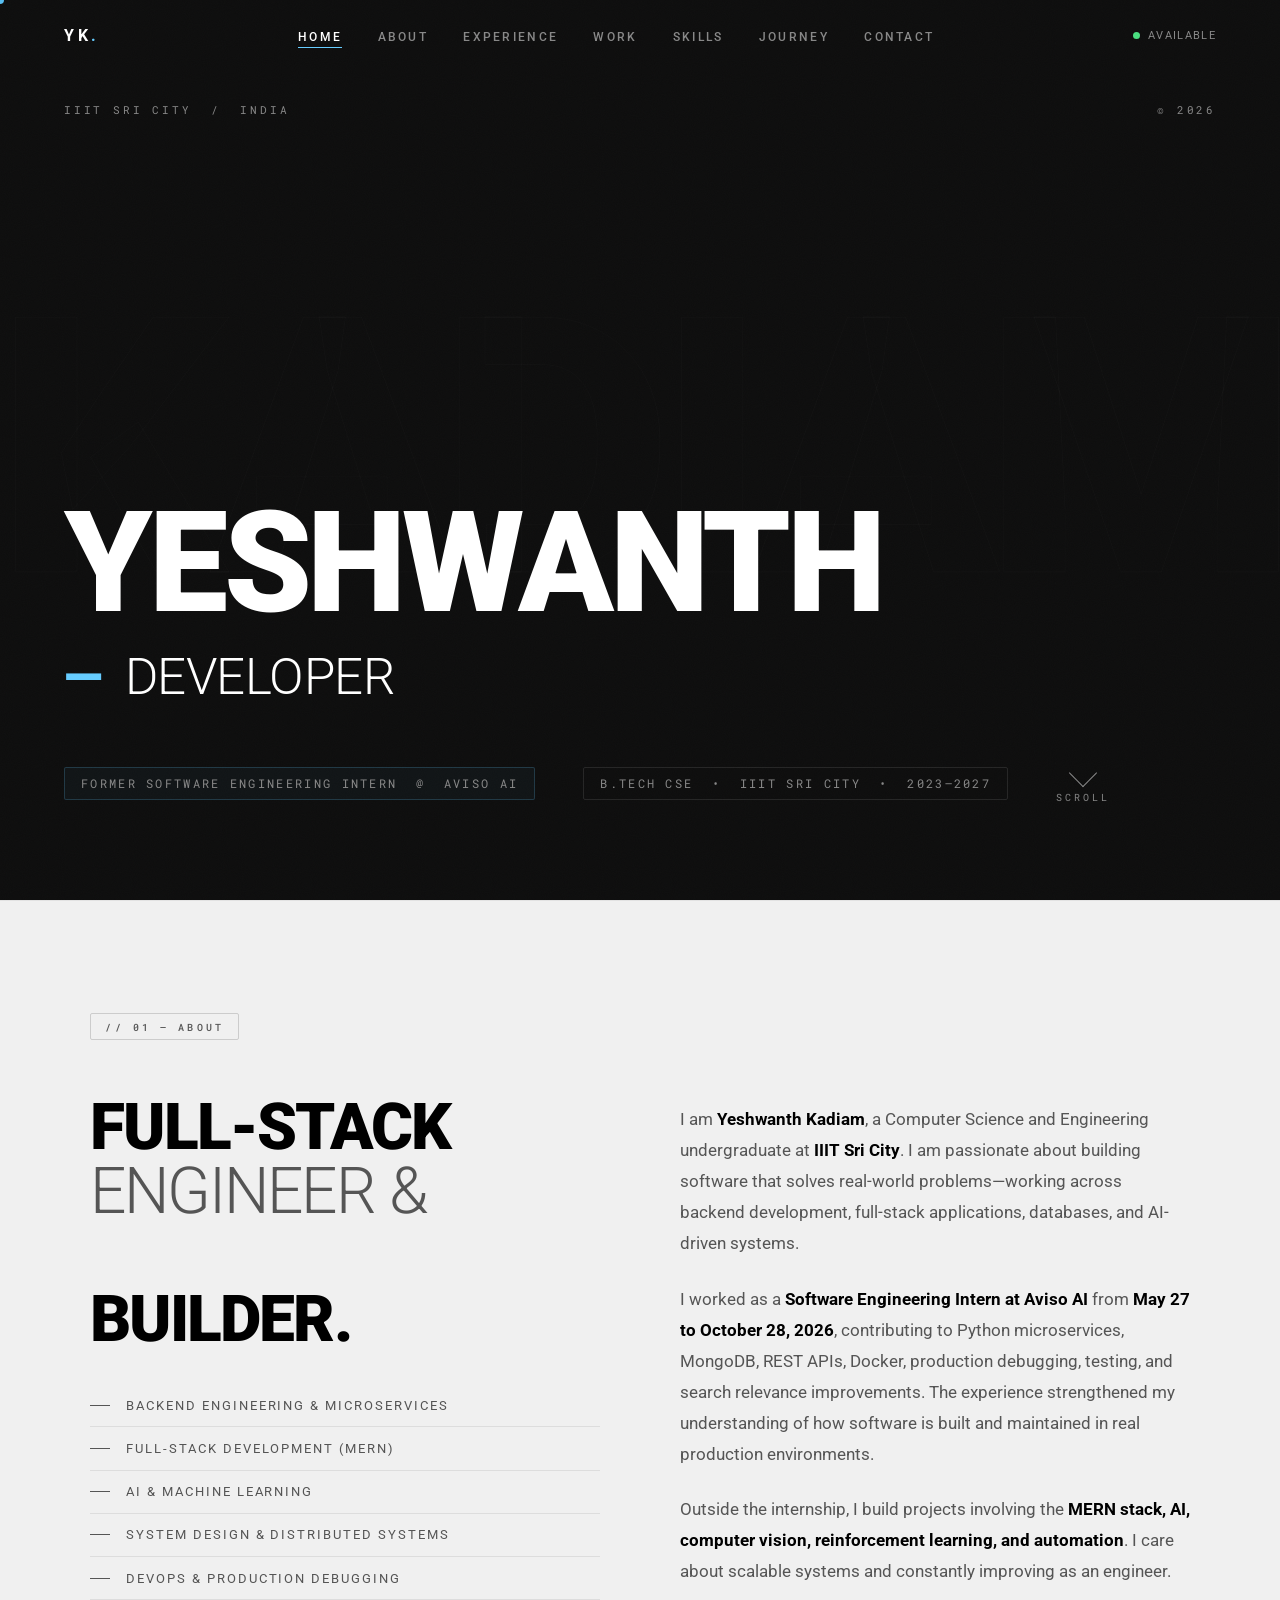
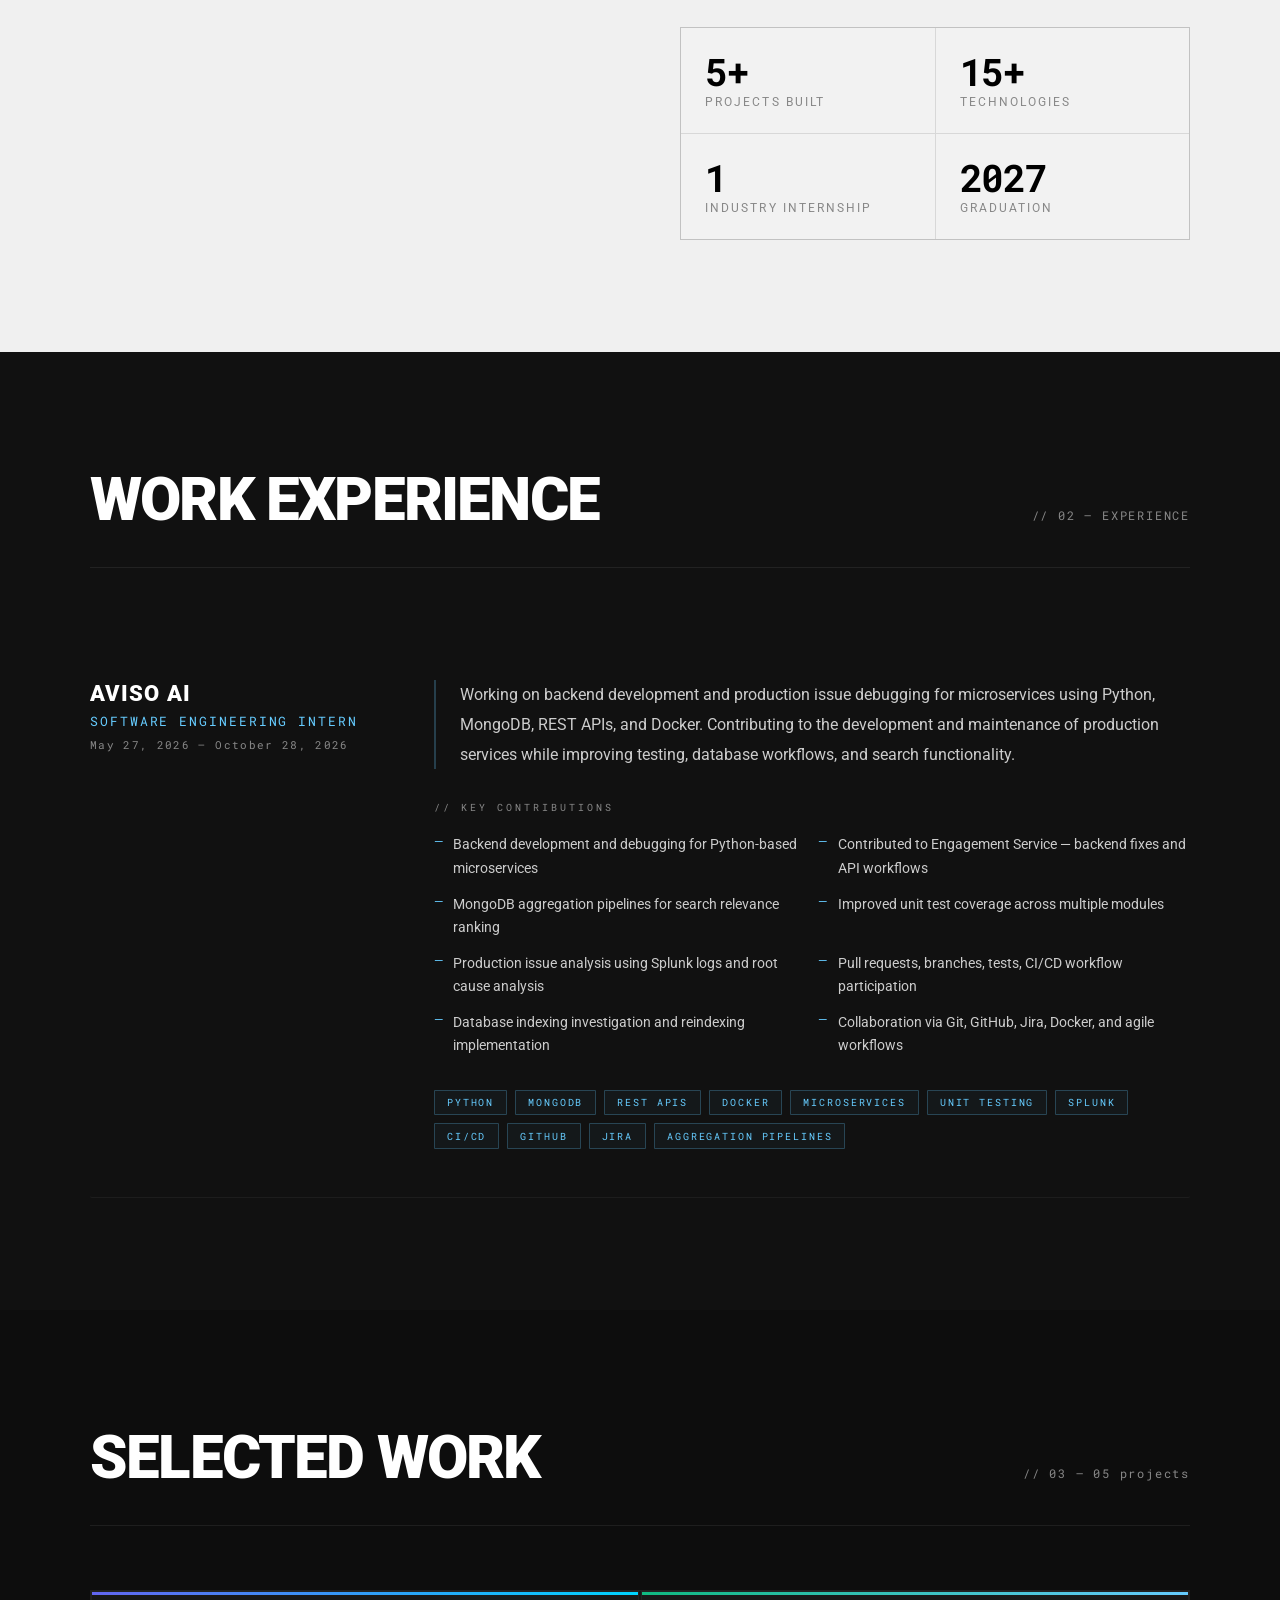
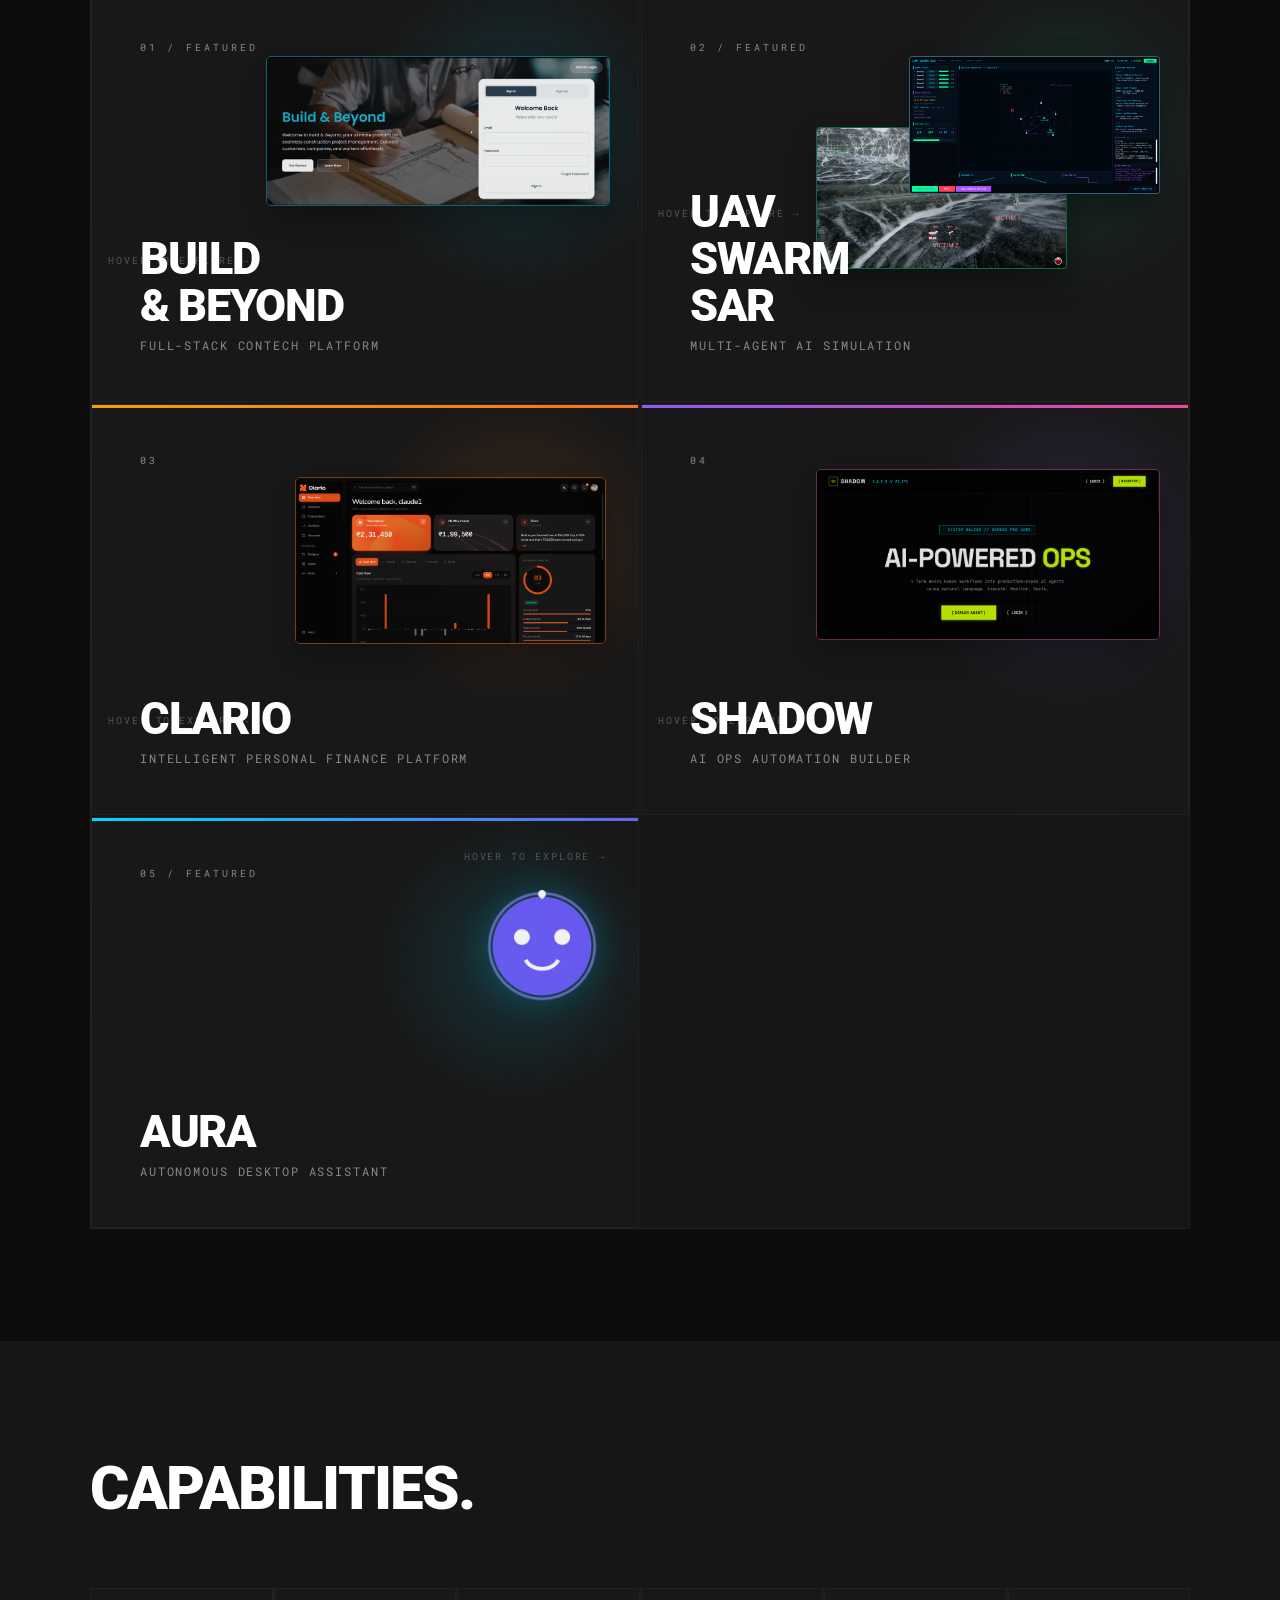
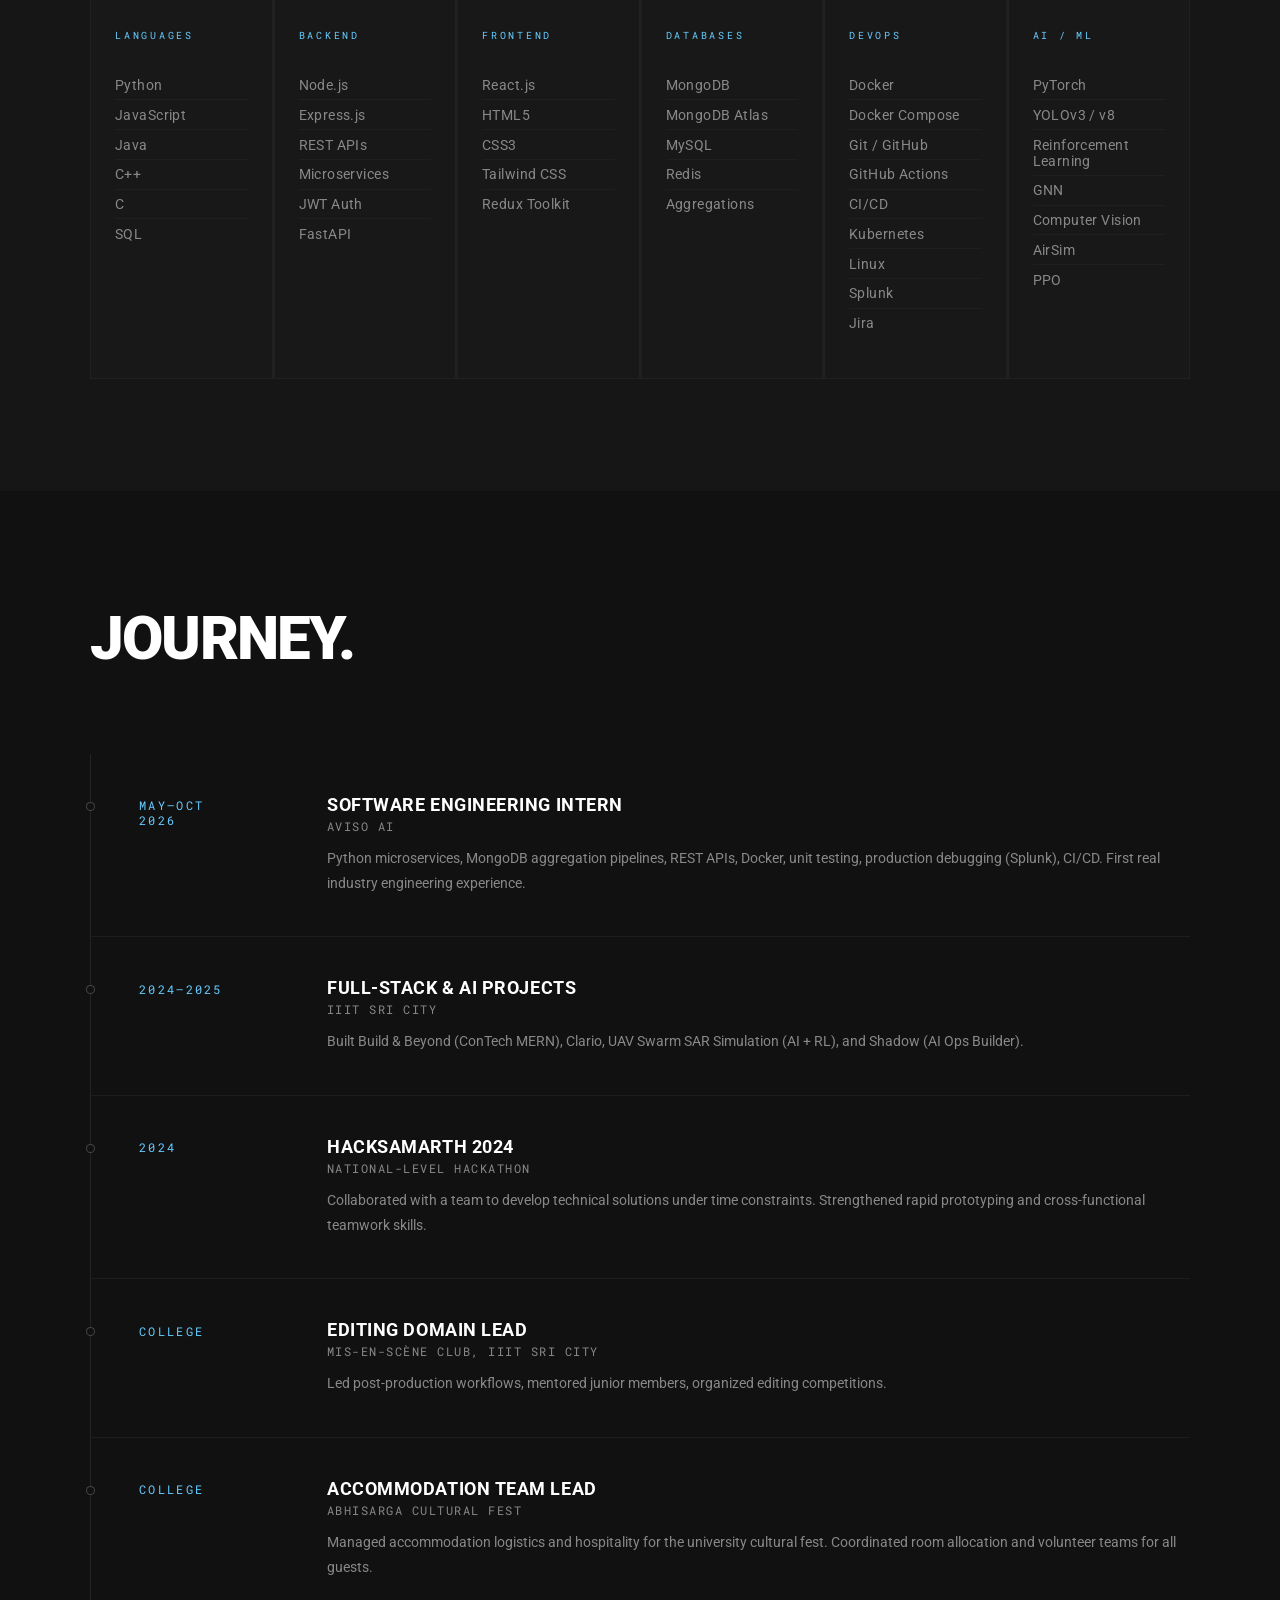
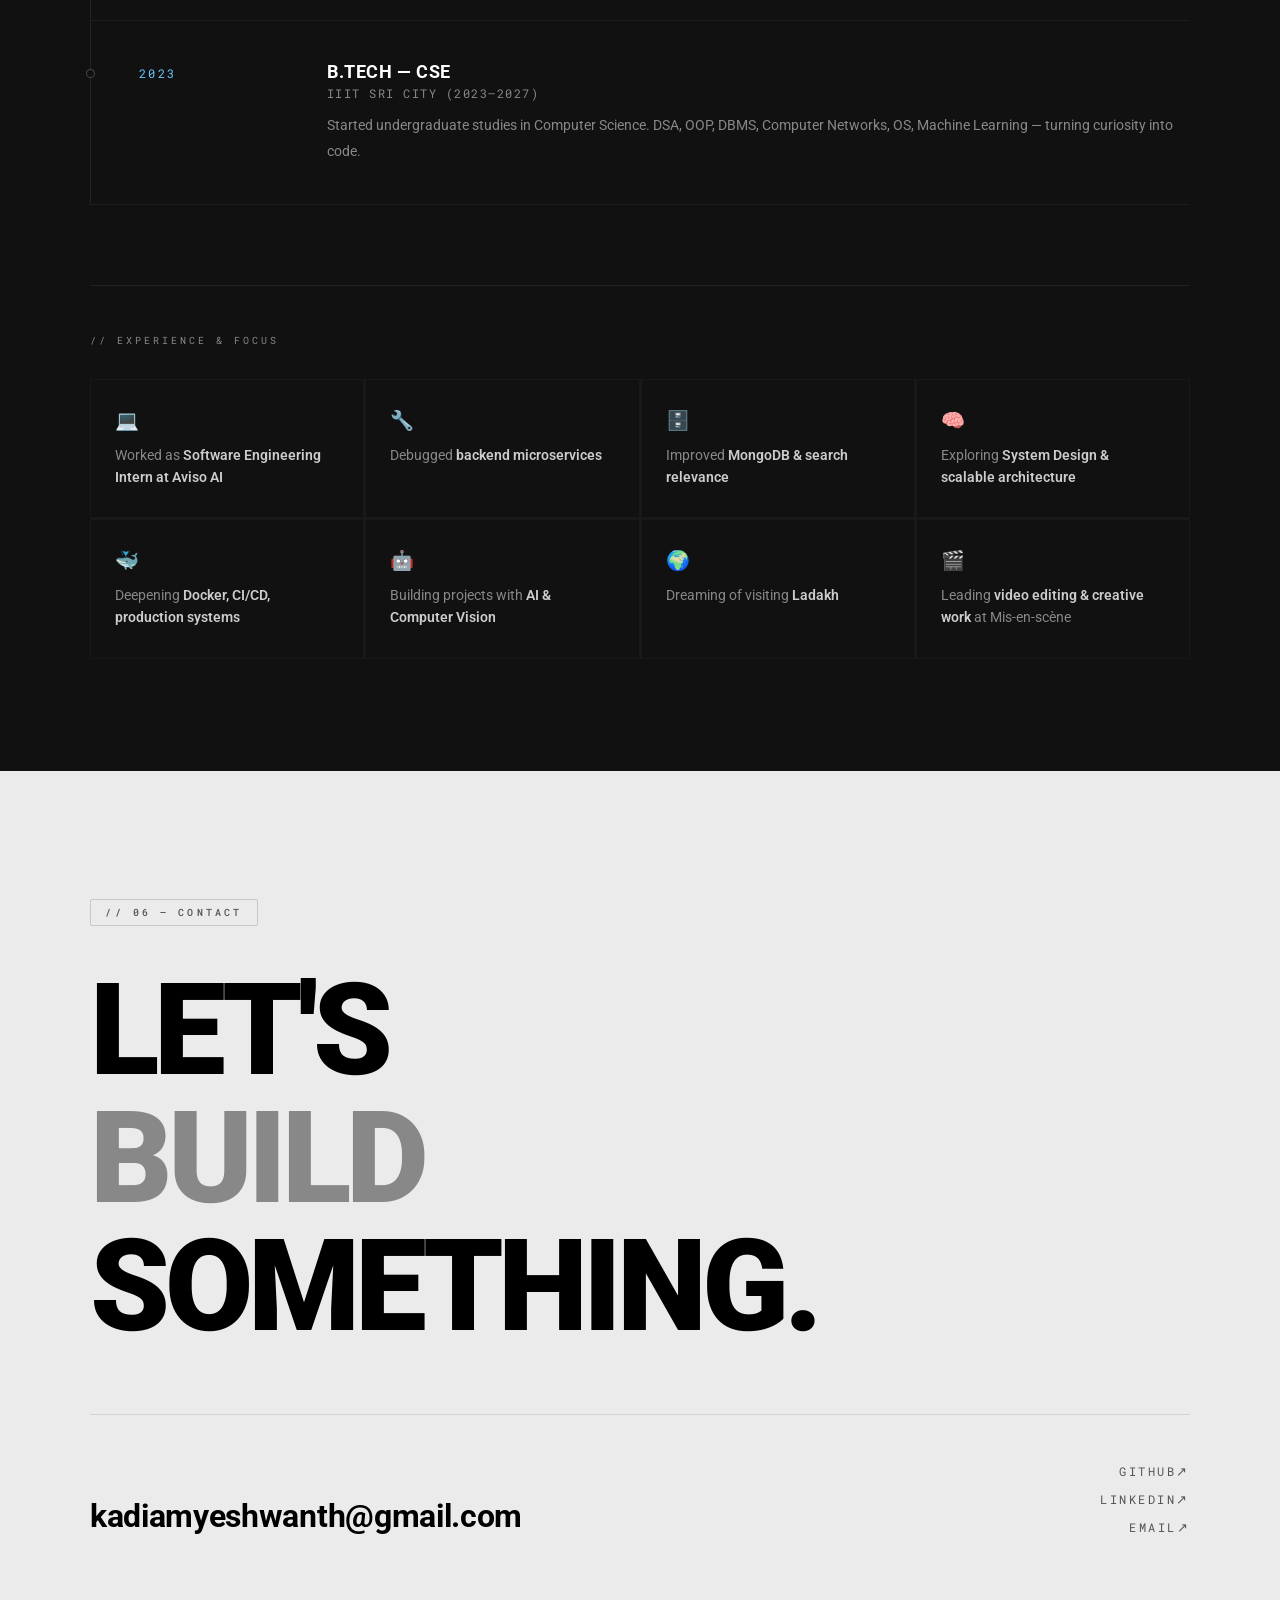
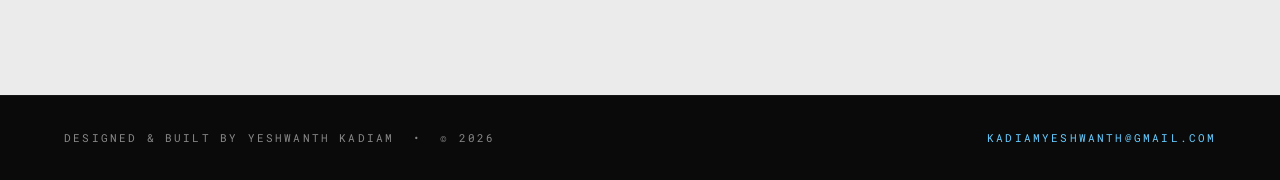
<file: index.html>
<!DOCTYPE html>
<html lang="en">
<head>
<meta charset="UTF-8">
<meta name="viewport" content="width=device-width, initial-scale=1.0">
<title>Yeshwanth Kadiam &mdash; Software Engineer</title>
<meta name="description" content="Yeshwanth Kadiam &mdash; Former Software Engineering Intern at Aviso AI. Full-Stack Developer, Backend Engineer, AI Enthusiast. IIIT Sri City.">

<link rel="preconnect" href="https://fonts.googleapis.com">
<link rel="preconnect" href="https://fonts.gstatic.com" crossorigin>
<link href="https://fonts.googleapis.com/css2?family=Roboto:ital,wght@0,100;0,300;0,400;0,500;0,700;0,900;1,300;1,400&family=Roboto+Mono:wght@400;500&display=swap" rel="stylesheet">

    <link rel="stylesheet" href="style.css">

</head>
<body>

<!-- Custom cursor -->
<div id="cursorDot"   aria-hidden="true"></div>
<div id="cursorRing" aria-hidden="true"></div>

<!-- Page transition overlay -->
<div class="page-overlay open" id="pageOverlay">
  <div class="overlay-panel"></div>
  <div class="overlay-panel"></div>
  <div class="overlay-panel"></div>
  <div class="overlay-panel"></div>
</div>

<!-- Scroll progress bar -->
<div class="scroll-bar" id="scrollBar"></div>

<!-- ===============================
     NAVBAR
=============================== -->
<nav class="navbar" id="navbar">
  <div class="nav-inner">
    <a href="#home" class="nav-logo">YK<span>.</span></a>
    <ul class="nav-links" id="navLinks">
      <li><a href="#home" id="nav-home">Home</a></li>
      <li><a href="#about" id="nav-about">About</a></li>
      <li><a href="#experience" id="nav-exp">Experience</a></li>
      <li><a href="#projects" id="nav-proj">Work</a></li>
      <li><a href="#skills" id="nav-skills">Skills</a></li>
      <li><a href="#journey" id="nav-journey">Journey</a></li>
      <li><a href="#contact" id="nav-contact">Contact</a></li>
    </ul>
    <div class="nav-status">
      <div class="status-dot"></div>
      Available
    </div>
    <button class="nav-toggle" id="navToggle" aria-label="Menu">
      <span></span><span></span><span></span>
    </button>
  </div>
</nav>

<!-- ===============================
     HERO
=============================== -->
<section id="home">
  <div class="hero-bg-word" id="heroBgWord">KADIAM</div>

  <div class="hero-top-bar">
    <span class="hero-location">IIIT Sri City &nbsp;/&nbsp; India</span>
    <span class="hero-year">&copy; 2026</span>
  </div>

  <div class="hero-name" id="heroName" data-value="YESHWANTH">YESHWANTH</div>

  <div class="hero-role-row">
    <span class="hero-role-static">—</span>
    <div class="hero-role-cycling" id="roleCycler" aria-live="polite">
      <span class="role-word active" id="rw0">ENGINEER</span>
      <span class="role-word" id="rw1">DEVELOPER</span>
      <span class="role-word" id="rw2">BUILDER</span>
      <span class="role-word" id="rw3">PROBLEM SOLVER</span>
    </div>
  </div>

  <div class="hero-meta">
    <div class="hero-intern-badge">
      Former Software Engineering Intern &nbsp;@&nbsp; Aviso AI
    </div>
    <div class="hero-intern-badge" style="border-color: rgba(255,255,255,0.1); background: transparent; color: var(--gray-mid);">
      B.Tech CSE &nbsp;&bull;&nbsp; IIIT Sri City &nbsp;&bull;&nbsp; 2023&ndash;2027
    </div>
    <div class="hero-scroll-hint">
      <div class="scroll-arrow"></div>
      <span>Scroll</span>
    </div>
  </div>
</section>

<!-- ===============================
     ABOUT
=============================== -->
<section id="about" class="light-section">
  <div class="about-inner">
    <span class="section-label reveal">// 01 &mdash; About</span>
    <div class="about-layout">
      <div class="reveal">
        <h2 class="about-heading">
          Full-Stack<br>
          <em>Engineer &amp;</em><br>
          Builder.
        </h2>
        <ul class="interest-list reveal reveal-delay-1">
          <li>Backend Engineering &amp; Microservices</li>
          <li>Full-Stack Development (MERN)</li>
          <li>AI &amp; Machine Learning</li>
          <li>System Design &amp; Distributed Systems</li>
          <li>DevOps &amp; Production Debugging</li>
        </ul>
      </div>
      <div class="about-body">
        <p class="reveal">
          I am <strong>Yeshwanth Kadiam</strong>, a Computer Science and Engineering undergraduate at
          <strong>IIIT Sri City</strong>. I am passionate about building software that solves
          real-world problems&mdash;working across backend development, full-stack applications,
          databases, and AI-driven systems.
        </p>
        <p class="reveal reveal-delay-1">
          I worked as a <strong>Software Engineering Intern at Aviso AI</strong> from <strong>May 27 to October 28, 2026</strong>,
          contributing to Python microservices, MongoDB, REST APIs, Docker, production debugging,
          testing, and search relevance improvements. The experience strengthened my understanding of how software is built and maintained
          in real production environments.
        </p>
        <p class="reveal reveal-delay-2">
          Outside the internship, I build projects involving the <strong>MERN stack, AI, computer vision,
          reinforcement learning, and automation</strong>. I care about scalable systems and constantly
          improving as an engineer.
        </p>
        <div class="about-facts reveal reveal-delay-3">
          <div class="fact-item">
            <div class="fact-num">5+</div>
            <div class="fact-label">Projects Built</div>
          </div>
          <div class="fact-item">
            <div class="fact-num">15+</div>
            <div class="fact-label">Technologies</div>
          </div>
          <div class="fact-item">
            <div class="fact-num">01</div>
            <div class="fact-label">Industry Internship</div>
          </div>
          <div class="fact-item">
            <div class="fact-num">2027</div>
            <div class="fact-label">Graduation</div>
          </div>
        </div>
      </div>
    </div>
  </div>
</section>

<!-- ===============================
     EXPERIENCE
=============================== -->
<section id="experience" class="dark-section">
  <div class="exp-inner">
    <div class="exp-header-row reveal">
      <h2 class="exp-big-heading">Work Experience</h2>
      <span class="exp-period">// 02 &mdash; Experience</span>
    </div>

    <div class="exp-block reveal">
      <div class="exp-left">
        <div class="exp-company-name">Aviso AI</div>
        <div class="exp-role-title">Software Engineering Intern</div>
        <div class="exp-dates-tag">May 27, 2026 &ndash; October 28, 2026</div>
      </div>
      <div class="exp-right">
        <p class="exp-description">
          Working on backend development and production issue debugging for microservices
          using Python, MongoDB, REST APIs, and Docker. Contributing to the development
          and maintenance of production services while improving testing, database workflows,
          and search functionality.
        </p>
        <div class="exp-contrib-title">// Key Contributions</div>
        <ul class="contrib-list">
          <li>Backend development and debugging for Python-based microservices</li>
          <li>Contributed to Engagement Service &mdash; backend fixes and API workflows</li>
          <li>MongoDB aggregation pipelines for search relevance ranking</li>
          <li>Improved unit test coverage across multiple modules</li>
          <li>Production issue analysis using Splunk logs and root cause analysis</li>
          <li>Pull requests, branches, tests, CI/CD workflow participation</li>
          <li>Database indexing investigation and reindexing implementation</li>
          <li>Collaboration via Git, GitHub, Jira, Docker, and agile workflows</li>
        </ul>
        <div class="exp-tags-row">
          <span class="exp-tag">Python</span>
          <span class="exp-tag">MongoDB</span>
          <span class="exp-tag">REST APIs</span>
          <span class="exp-tag">Docker</span>
          <span class="exp-tag">Microservices</span>
          <span class="exp-tag">Unit Testing</span>
          <span class="exp-tag">Splunk</span>
          <span class="exp-tag">CI/CD</span>
          <span class="exp-tag">GitHub</span>
          <span class="exp-tag">Jira</span>
          <span class="exp-tag">Aggregation Pipelines</span>
        </div>
      </div>
    </div>
  </div>
</section>

<!-- ===============================
     PROJECTS
=============================== -->
<section id="projects" class="dark-section">
  <div class="projects-inner">
    <div class="projects-header reveal">
      <h2 class="projects-heading">Selected Work</h2>
      <span class="projects-count">// 03 &mdash; 05 projects</span>
    </div>

    <div class="projects-grid">

      <!-- Card 1: Build and Beyond -->
      <div class="flip-card reveal">
        <div class="flip-card-inner">
          <div class="flip-front build-project-front">
            <div class="flip-front-accent-bar" style="background: linear-gradient(90deg,#6366f1,#00d4ff);"></div>
            <div class="flip-front-num">01 / Featured</div>
            <img class="project-preview project-preview--build" src="pic1.png" alt="Build and Beyond construction platform sign-in screen">
            <span class="flip-front-hover-hint">Hover to explore &rarr;</span>
            <div>
              <div class="flip-front-title">Build<br>&amp; Beyond</div>
              <div class="flip-front-tagline">Full-Stack ConTech Platform</div>
            </div>
          </div>
          <div class="flip-back">
            <div class="flip-back-header">
              <div class="flip-back-num">01 / Featured</div>
              <div class="flip-back-title">Build &amp; Beyond</div>
            </div>
            <p class="flip-back-desc">A full-stack construction marketplace connecting customers, companies, and workers through role-based dashboards, bidding systems, and milestone tracking.</p>
            <ul class="flip-back-features">
              <li>Four role-based dashboards (Customer, Company, Worker, Admin)</li>
              <li>Bidding &mdash; submission, approvals, revisions, milestones</li>
              <li>JWT auth, Cloudinary uploads, Docker &amp; CI/CD</li>
            </ul>
            <div class="flip-back-footer">
              <div class="flip-back-tags">
                <span class="flip-back-tag">React</span>
                <span class="flip-back-tag">Node.js</span>
                <span class="flip-back-tag">MongoDB</span>
                <span class="flip-back-tag">Docker</span>
                <span class="flip-back-tag">CI/CD</span>
              </div>
              <a href="https://github.com/kadiamyeshwanth" target="_blank" rel="noopener noreferrer" class="flip-back-link" id="proj-link-build">GitHub &rarr;</a>
            </div>
          </div>
        </div>
      </div>

      <!-- Card 2: UAV Swarm -->
      <div class="flip-card reveal reveal-delay-1">
        <div class="flip-card-inner">
          <div class="flip-front uav-project-front">
            <div class="flip-front-accent-bar" style="background: linear-gradient(90deg,#10b981,#66ccff);"></div>
            <div class="flip-front-num">02 / Featured</div>
            <div class="project-screens project-screens--uav" aria-label="UAV Swarm SAR simulation interfaces">
              <img class="project-screen project-screen--map" src="pic3.png" alt="UAV Swarm SAR tactical mission dashboard">
              <img class="project-screen project-screen--flight" src="pic2.png" alt="UAV Swarm SAR drone simulation in a mountain rescue environment">
            </div>
            <span class="flip-front-hover-hint">Hover to explore &rarr;</span>
            <div>
              <div class="flip-front-title">UAV<br>Swarm<br>SAR</div>
              <div class="flip-front-tagline">Multi-Agent AI Simulation</div>
            </div>
          </div>
          <div class="flip-back">
            <div class="flip-back-header">
              <div class="flip-back-num">02 / Featured</div>
              <div class="flip-back-title">UAV Swarm SAR</div>
            </div>
            <p class="flip-back-desc">AI-driven multi-agent UAV swarm simulation for Search and Rescue using computer vision, autonomous navigation, and cooperative decision-making.</p>
            <ul class="flip-back-features">
              <li>YOLOv3 &amp; YOLOv8 for human detection</li>
              <li>GNN-PPO cooperative navigation &amp; path optimization</li>
              <li>Audio-visual processing for detection improvement</li>
            </ul>
            <div class="flip-back-footer">
              <div class="flip-back-tags">
                <span class="flip-back-tag">Python</span>
                <span class="flip-back-tag">PyTorch</span>
                <span class="flip-back-tag">YOLOv8</span>
                <span class="flip-back-tag">AirSim</span>
                <span class="flip-back-tag">RL</span>
              </div>
              <a href="https://github.com/kadiamyeshwanth" target="_blank" rel="noopener noreferrer" class="flip-back-link" id="proj-link-uav">GitHub &rarr;</a>
            </div>
          </div>
        </div>
      </div>

      <!-- Card 3: Finance Tracker -->
      <div class="flip-card reveal reveal-delay-2">
        <div class="flip-card-inner">
          <div class="flip-front finance-project-front">
            <div class="flip-front-accent-bar" style="background: linear-gradient(90deg,#f59e0b,#f97316);"></div>
            <div class="flip-front-num">03</div>
            <img class="project-preview" src="uploads/finance-tracker-dashboard.png" alt="Clario personal finance dashboard">
            <span class="flip-front-hover-hint">Hover to explore &rarr;</span>
            <div>
              <div class="flip-front-title">Clario</div>
              <div class="flip-front-tagline">Intelligent Personal Finance Platform</div>
            </div>
          </div>
          <div class="flip-back">
            <div class="flip-back-header">
              <div class="flip-back-num">03</div>
              <div class="flip-back-title">Clario</div>
            </div>
            <p class="flip-back-desc">An India-focused full-stack finance platform that turns bank SMS, CSV statements, receipts, and manual entries into a clear financial picture.</p>
            <ul class="flip-back-features">
              <li>Android SMS companion, CSV import, receipt capture, and auto-categorisation</li>
              <li>Budgets, goals, subscriptions, investments, family finance, and Finance Wrapped</li>
              <li>Rule-based financial assistant, insights, alerts, recurring jobs, and secure auth</li>
            </ul>
            <div class="flip-back-footer">
              <div class="flip-back-tags">
                <span class="flip-back-tag">React</span>
                <span class="flip-back-tag">Express</span>
                <span class="flip-back-tag">MongoDB</span>
                <span class="flip-back-tag">Kotlin</span>
                <span class="flip-back-tag">Vite</span>
              </div>
              <div class="flip-back-links">
                <a href="https://personal-finance-tracker-jet-delta.vercel.app" target="_blank" rel="noopener noreferrer" class="flip-back-link" id="proj-link-finance-demo">Live demo &rarr;</a>
                <a href="https://github.com/kadiamyeshwanth/Clario" target="_blank" rel="noopener noreferrer" class="flip-back-link" id="proj-link-finance">GitHub &rarr;</a>
              </div>
            </div>
          </div>
        </div>
      </div>

      <!-- Card 4: Shadow -->
      <div class="flip-card reveal reveal-delay-3">
        <div class="flip-card-inner">
          <div class="flip-front shadow-project-front">
            <div class="flip-front-accent-bar" style="background: linear-gradient(90deg,#8b5cf6,#ec4899);"></div>
            <div class="flip-front-num">04</div>
            <img class="project-preview project-preview--shadow" src="pic4.png" alt="Shadow AI-powered operations automation builder">
            <span class="flip-front-hover-hint">Hover to explore &rarr;</span>
            <div>
              <div class="flip-front-title">Shadow</div>
              <div class="flip-front-tagline">AI Ops Automation Builder</div>
            </div>
          </div>
          <div class="flip-back">
            <div class="flip-back-header">
              <div class="flip-back-num">04</div>
              <div class="flip-back-title">Shadow</div>
            </div>
            <p class="flip-back-desc">A full-stack automation builder enabling users to visually design, test, and save autonomous agent workflows with real-time ROI metrics.</p>
            <ul class="flip-back-features">
              <li>Interactive node-based visual workflow canvas</li>
              <li>Backend AI parser for operational inputs</li>
              <li>Real-time ROI metrics &amp; efficiency evaluation</li>
            </ul>
            <div class="flip-back-footer">
              <div class="flip-back-tags">
                <span class="flip-back-tag">React</span>
                <span class="flip-back-tag">Node.js</span>
                <span class="flip-back-tag">AI</span>
                <span class="flip-back-tag">State Mgmt</span>
              </div>
              <a href="https://github.com/kadiamyeshwanth" target="_blank" rel="noopener noreferrer" class="flip-back-link" id="proj-link-shadow">GitHub &rarr;</a>
            </div>
          </div>
        </div>
      </div>

      <!-- Card 5: AURA -->
      <div class="flip-card reveal">
        <div class="flip-card-inner">
          <div class="flip-front aura-project-front">
            <div class="flip-front-accent-bar" style="background: linear-gradient(90deg,#00d4ff,#6366f1);"></div>
            <div class="flip-front-num">05 / Featured</div>
            <img class="project-mark" src="uploads/aura.png" alt="AURA assistant icon">
            <span class="flip-front-hover-hint">Hover to explore &rarr;</span>
            <div>
              <div class="flip-front-title">AURA</div>
              <div class="flip-front-tagline">Autonomous Desktop Assistant</div>
            </div>
          </div>
          <div class="flip-back">
            <div class="flip-back-header">
              <div class="flip-back-num">05 / Featured</div>
              <div class="flip-back-title">AURA</div>
            </div>
            <p class="flip-back-desc">A local-first Windows desktop assistant that turns voice or text into safe, privacy-conscious automation through an animated interface.</p>
            <ul class="flip-back-features">
              <li>Wake word, speech recognition, spoken replies, and animated avatar</li>
              <li>Guarded Windows, file, browser, productivity, and Git actions</li>
              <li>Local Ollama planning, note search, workflows, plugins, and HTTP API</li>
            </ul>
            <div class="flip-back-footer">
              <div class="flip-back-tags">
                <span class="flip-back-tag">Python</span>
                <span class="flip-back-tag">PySide6</span>
                <span class="flip-back-tag">Ollama</span>
                <span class="flip-back-tag">Whisper</span>
                <span class="flip-back-tag">Vosk</span>
              </div>
              <a href="https://github.com/kadiamyeshwanth/AURA-Autonomous-User-Response-Assistant-" target="_blank" rel="noopener noreferrer" class="flip-back-link" id="proj-link-aura">GitHub &rarr;</a>
            </div>
          </div>
        </div>
      </div>

    </div>
  </div>
</section>

<!-- ===============================
     SKILLS
=============================== -->
<section id="skills">
  <div class="skills-inner">
    <h2 class="skills-heading reveal">Capabilities.</h2>
    <div class="skills-columns reveal reveal-delay-1">
      <div class="skill-col">
        <span class="skill-col-label">Languages</span>
        <ul class="skill-items">
          <li>Python</li>
          <li>JavaScript</li>
          <li>Java</li>
          <li>C++</li>
          <li>C</li>
          <li>SQL</li>
        </ul>
      </div>
      <div class="skill-col">
        <span class="skill-col-label">Backend</span>
        <ul class="skill-items">
          <li>Node.js</li>
          <li>Express.js</li>
          <li>REST APIs</li>
          <li>Microservices</li>
          <li>JWT Auth</li>
          <li>FastAPI</li>
        </ul>
      </div>
      <div class="skill-col">
        <span class="skill-col-label">Frontend</span>
        <ul class="skill-items">
          <li>React.js</li>
          <li>HTML5</li>
          <li>CSS3</li>
          <li>Tailwind CSS</li>
          <li>Redux Toolkit</li>
        </ul>
      </div>
      <div class="skill-col">
        <span class="skill-col-label">Databases</span>
        <ul class="skill-items">
          <li>MongoDB</li>
          <li>MongoDB Atlas</li>
          <li>MySQL</li>
          <li>Redis</li>
          <li>Aggregations</li>
        </ul>
      </div>
      <div class="skill-col">
        <span class="skill-col-label">DevOps</span>
        <ul class="skill-items">
          <li>Docker</li>
          <li>Docker Compose</li>
          <li>Git / GitHub</li>
          <li>GitHub Actions</li>
          <li>CI/CD</li>
          <li>Kubernetes</li>
          <li>Linux</li>
          <li>Splunk</li>
          <li>Jira</li>
        </ul>
      </div>
      <div class="skill-col">
        <span class="skill-col-label">AI / ML</span>
        <ul class="skill-items">
          <li>PyTorch</li>
          <li>YOLOv3 / v8</li>
          <li>Reinforcement Learning</li>
          <li>GNN</li>
          <li>Computer Vision</li>
          <li>AirSim</li>
          <li>PPO</li>
        </ul>
      </div>
    </div>
  </div>
</section>

<!-- ===============================
     JOURNEY
=============================== -->
<section id="journey" class="dark-section">
  <div class="journey-inner">
    <h2 class="journey-heading reveal">Journey.</h2>

    <ul class="timeline-list">

      <li class="tl-item reveal">
        <div class="tl-year">May&ndash;Oct<br>2026</div>
        <div class="tl-content">
          <div class="tl-title">Software Engineering Intern</div>
          <div class="tl-org">Aviso AI</div>
          <p class="tl-desc">Python microservices, MongoDB aggregation pipelines, REST APIs, Docker, unit testing, production debugging (Splunk), CI/CD. First real industry engineering experience.</p>
        </div>
      </li>

      <li class="tl-item reveal reveal-delay-1">
        <div class="tl-year">2024&ndash;2025</div>
        <div class="tl-content">
          <div class="tl-title">Full-Stack &amp; AI Projects</div>
          <div class="tl-org">IIIT Sri City</div>
          <p class="tl-desc">Built Build &amp; Beyond (ConTech MERN), Clario, UAV Swarm SAR Simulation (AI + RL), and Shadow (AI Ops Builder).</p>
        </div>
      </li>

      <li class="tl-item reveal reveal-delay-2">
        <div class="tl-year">2024</div>
        <div class="tl-content">
          <div class="tl-title">HackSamarth 2024</div>
          <div class="tl-org">National-Level Hackathon</div>
          <p class="tl-desc">Collaborated with a team to develop technical solutions under time constraints. Strengthened rapid prototyping and cross-functional teamwork skills.</p>
        </div>
      </li>

      <li class="tl-item reveal reveal-delay-2">
        <div class="tl-year">College</div>
        <div class="tl-content">
          <div class="tl-title">Editing Domain Lead</div>
          <div class="tl-org">Mis-en-sc&egrave;ne Club, IIIT Sri City</div>
          <p class="tl-desc">Led post-production workflows, mentored junior members, organized editing competitions.</p>
        </div>
      </li>

      <li class="tl-item reveal reveal-delay-3">
        <div class="tl-year">College</div>
        <div class="tl-content">
          <div class="tl-title">Accommodation Team Lead</div>
          <div class="tl-org">Abhisarga Cultural Fest</div>
          <p class="tl-desc">Managed accommodation logistics and hospitality for the university cultural fest. Coordinated room allocation and volunteer teams for all guests.</p>
        </div>
      </li>

      <li class="tl-item reveal reveal-delay-3">
        <div class="tl-year">2023</div>
        <div class="tl-content">
          <div class="tl-title">B.Tech &mdash; CSE</div>
          <div class="tl-org">IIIT Sri City (2023&ndash;2027)</div>
          <p class="tl-desc">Started undergraduate studies in Computer Science. DSA, OOP, DBMS, Computer Networks, OS, Machine Learning — turning curiosity into code.</p>
        </div>
      </li>
    </ul>

    <!-- Experience and current focus -->
    <div class="currently-block reveal">
      <div class="currently-label">// Experience &amp; Focus</div>
      <div class="currently-list">
        <div class="c-item">
          <span class="c-emoji">&#x1F4BB;</span>
          <p class="c-text">Worked as <strong>Software Engineering Intern at Aviso AI</strong></p>
        </div>
        <div class="c-item">
          <span class="c-emoji">&#x1F527;</span>
          <p class="c-text">Debugged <strong>backend microservices</strong></p>
        </div>
        <div class="c-item">
          <span class="c-emoji">&#x1F5C4;&#xFE0F;</span>
          <p class="c-text">Improved <strong>MongoDB &amp; search relevance</strong></p>
        </div>
        <div class="c-item">
          <span class="c-emoji">&#x1F9E0;</span>
          <p class="c-text">Exploring <strong>System Design &amp; scalable architecture</strong></p>
        </div>
        <div class="c-item">
          <span class="c-emoji">&#x1F433;</span>
          <p class="c-text">Deepening <strong>Docker, CI/CD, production systems</strong></p>
        </div>
        <div class="c-item">
          <span class="c-emoji">&#x1F916;</span>
          <p class="c-text">Building projects with <strong>AI &amp; Computer Vision</strong></p>
        </div>
        <div class="c-item">
          <span class="c-emoji">&#x1F30D;</span>
          <p class="c-text">Dreaming of visiting <strong>Ladakh</strong></p>
        </div>
        <div class="c-item">
          <span class="c-emoji">&#x1F3AC;</span>
          <p class="c-text">Leading <strong>video editing &amp; creative work</strong> at Mis-en-sc&egrave;ne</p>
        </div>
      </div>
    </div>

  </div>
</section>

<!-- ===============================
     CONTACT
=============================== -->
<section id="contact" class="light-section">
  <div class="contact-inner">
    <span class="section-label reveal">// 06 &mdash; Contact</span>
    <h2 class="contact-big reveal reveal-delay-1">
      Let's<br>
      <em>Build</em><br>
      Something.
    </h2>
    <div class="contact-row reveal reveal-delay-2">
      <a href="mailto:kadiamyeshwanth@gmail.com" class="contact-email-link magnetic" id="contact-email-btn">
        kadiamyeshwanth@gmail.com
      </a>
      <div class="contact-socials">
        <a href="https://github.com/kadiamyeshwanth" target="_blank" rel="noopener noreferrer" class="contact-social-link magnetic" id="contact-github">GitHub</a>
        <a href="https://www.linkedin.com/in/yeshwanth-kadiam-b5909128a" target="_blank" rel="noopener noreferrer" class="contact-social-link magnetic" id="contact-linkedin">LinkedIn</a>
        <a href="mailto:kadiamyeshwanth@gmail.com" class="contact-social-link magnetic" id="contact-email-link">Email</a>
      </div>
    </div>
  </div>
</section>

<!-- ===============================
     FOOTER
=============================== -->
<footer>
  <p>Designed &amp; built by Yeshwanth Kadiam &nbsp;&bull;&nbsp; &copy; 2026</p>
  <a href="mailto:kadiamyeshwanth@gmail.com" class="magnetic">kadiamyeshwanth@gmail.com</a>
</footer>

<!-- ===============================
     JAVASCRIPT
=============================== -->
<script src="script.js"></script>

</body>
</html>
</file>
<file: style.css>
/* =====================================================
   RESET & ROOT
===================================================== */
*, *::before, *::after { margin: 0; padding: 0; box-sizing: border-box; }
html { scroll-behavior: smooth; font-size: 16px; }

:root {
  --dark:       #111111;
  --dark-2:     #181818;
  --dark-3:     #1f1f1f;
  --dark-card:  #0d0d0d;
  --light:      #f2f2f2;
  --light-2:    #e8e8e8;
  --white:      #ffffff;
  --black:      #000000;
  --gray:       #cccccc;
  --gray-mid:   #888888;
  --gray-dim:   #555555;
  --accent:     #66ccff;
  --accent-2:   #4db8f0;
  --accent-glow: rgba(102,204,255,0.15);

  --font-main:  'Roboto', sans-serif;
  --font-mono:  'Roboto Mono', monospace;

  --ease-out-quint: cubic-bezier(0.22, 1, 0.36, 1);
  --ease-in-out:    cubic-bezier(0.65, 0, 0.35, 1);

  --nav-h: 70px;
}

body {
  font-family: var(--font-main);
  background: var(--dark);
  color: var(--gray);
  overflow-x: hidden;
  -webkit-font-smoothing: antialiased;
}

/* =====================================================
   PAGE TRANSITION OVERLAY
===================================================== */
.page-overlay {
  position: fixed;
  inset: 0;
  z-index: 9999;
  display: flex;
  pointer-events: none;
}
.overlay-panel {
  flex: 1;
  background: var(--black);
  transform: scaleY(1);
  transform-origin: top;
  transition: transform 0.9s var(--ease-out-quint);
}
.overlay-panel:nth-child(2) { transition-delay: 0.05s; }
.overlay-panel:nth-child(3) { transition-delay: 0.1s; }
.overlay-panel:nth-child(4) { transition-delay: 0.15s; }
.page-overlay.open .overlay-panel { transform: scaleY(1); }
.page-overlay.closed .overlay-panel { transform: scaleY(0); }

/* =====================================================
   NAVBAR
===================================================== */
.navbar {
  position: fixed;
  top: 0; left: 0; right: 0;
  height: var(--nav-h);
  z-index: 1000;
  display: flex;
  align-items: center;
  padding: 0 4rem;
  transition: background 0.4s ease, border-bottom 0.4s ease;
}
.navbar.scrolled {
  background: rgba(17,17,17,0.96);
  border-bottom: 1px solid rgba(255,255,255,0.07);
  backdrop-filter: blur(20px);
}
.nav-inner {
  display: flex;
  align-items: center;
  justify-content: space-between;
  width: 100%;
}
.nav-logo {
  font-size: 1.05rem;
  font-weight: 700;
  letter-spacing: 0.18em;
  text-transform: uppercase;
  color: var(--white);
  text-decoration: none;
  transition: color 0.3s;
}
.nav-logo:hover { color: var(--accent); }
.nav-logo span { color: var(--accent); }

.nav-links {
  display: flex;
  gap: 2.5rem;
  list-style: none;
}
.nav-links a {
  font-size: 0.72rem;
  font-weight: 500;
  letter-spacing: 0.2em;
  text-transform: uppercase;
  color: var(--gray-mid);
  text-decoration: none;
  position: relative;
  transition: color 0.3s;
}
.nav-links a::after {
  content: '';
  position: absolute;
  bottom: -4px; left: 0;
  width: 0; height: 1px;
  background: var(--accent);
  transition: width 0.35s var(--ease-out-quint);
}
.nav-links a:hover { color: var(--white); }
.nav-links a:hover::after,
.nav-links a.active::after { width: 100%; }
.nav-links a.active { color: var(--white); }

.nav-status {
  display: flex;
  align-items: center;
  gap: 0.5rem;
  font-size: 0.7rem;
  font-weight: 400;
  letter-spacing: 0.12em;
  text-transform: uppercase;
  color: var(--gray-mid);
}
.status-dot {
  width: 7px; height: 7px;
  border-radius: 50%;
  background: #4ade80;
  animation: pulse-status 2.5s ease infinite;
}
@keyframes pulse-status {
  0%, 100% { opacity: 1; }
  50% { opacity: 0.3; }
}

/* Mobile toggle */
.nav-toggle {
  display: none;
  background: none;
  border: none;
  cursor: pointer;
  flex-direction: column;
  gap: 6px;
  padding: 4px;
}
.nav-toggle span {
  display: block;
  width: 22px;
  height: 1.5px;
  background: var(--gray);
  transition: var(--ease-out-quint) 0.3s;
}

/* =====================================================
   SECTION UTILITY
===================================================== */
.dark-section { background: var(--dark); color: var(--gray); }
.light-section { background: var(--light); color: var(--gray-dim); }
.light-section h1,
.light-section h2,
.light-section h3,
.light-section h4 { color: var(--black); }
.light-section .section-label { color: var(--gray-dim); border-color: rgba(0,0,0,0.15); background: none; }
.light-section p { color: var(--gray-dim); }

.section-label {
  display: inline-block;
  font-size: 0.65rem;
  font-weight: 500;
  letter-spacing: 0.3em;
  text-transform: uppercase;
  color: var(--gray-mid);
  border: 1px solid rgba(255,255,255,0.12);
  padding: 0.35rem 0.9rem;
  border-radius: 2px;
  margin-bottom: 2.5rem;
  font-family: var(--font-mono);
}

/* Angle clip dividers */
.clip-top {
  clip-path: polygon(0 6%, 100% 0, 100% 100%, 0 100%);
  margin-top: -4rem;
  padding-top: 8rem !important;
}
.clip-bottom {
  clip-path: polygon(0 0, 100% 0, 100% 94%, 0 100%);
  padding-bottom: 8rem !important;
}

/* =====================================================
   REVEAL ANIMATIONS (scroll triggered)
===================================================== */
.reveal {
  opacity: 0;
  transform: translateY(40px);
  transition: opacity 0.85s var(--ease-out-quint), transform 0.85s var(--ease-out-quint);
}
.reveal.visible { opacity: 1; transform: translateY(0); }
.reveal-delay-1 { transition-delay: 0.1s !important; }
.reveal-delay-2 { transition-delay: 0.2s !important; }
.reveal-delay-3 { transition-delay: 0.3s !important; }
.reveal-delay-4 { transition-delay: 0.4s !important; }
.reveal-left {
  opacity: 0;
  transform: translateX(-40px);
  transition: opacity 0.85s var(--ease-out-quint), transform 0.85s var(--ease-out-quint);
}
.reveal-left.visible { opacity: 1; transform: translateX(0); }

/* =====================================================
   SCROLL PROGRESS BAR
===================================================== */
.scroll-bar {
  position: fixed;
  top: 0; left: 0;
  height: 2px;
  background: var(--accent);
  z-index: 10001;
  width: 0;
  transition: width 0.05s linear;
  box-shadow: 0 0 8px var(--accent);
}

/* =====================================================
   HERO SECTION
===================================================== */
#home {
  min-height: 100vh;
  display: flex;
  flex-direction: column;
  justify-content: flex-end;
  padding: 0 4rem 6rem;
  background: var(--dark-card);
  position: relative;
  overflow: hidden;
}

.hero-bg-word {
  position: absolute;
  top: 50%;
  left: 50%;
  transform: translate(-50%, -50%);
  font-size: clamp(180px, 28vw, 380px);
  font-weight: 900;
  letter-spacing: -0.04em;
  color: transparent;
  -webkit-text-stroke: 1px rgba(255,255,255,0.025);
  user-select: none;
  pointer-events: none;
  white-space: nowrap;
  line-height: 1;
  will-change: transform;
}

.hero-top-bar {
  position: absolute;
  top: calc(var(--nav-h) + 2rem);
  left: 4rem; right: 4rem;
  display: flex;
  justify-content: space-between;
  align-items: flex-start;
}
.hero-location {
  font-size: 0.7rem;
  letter-spacing: 0.25em;
  text-transform: uppercase;
  color: var(--gray-mid);
  font-family: var(--font-mono);
}
.hero-year {
  font-size: 0.7rem;
  letter-spacing: 0.25em;
  color: var(--gray-mid);
  font-family: var(--font-mono);
}

.hero-name {
  font-size: clamp(72px, 11vw, 148px);
  font-weight: 900;
  letter-spacing: -0.03em;
  line-height: 0.9;
  color: var(--white);
  text-transform: uppercase;
  position: relative;
  z-index: 2;
  user-select: none;
  will-change: transform;
}

.hero-role-row {
  display: flex;
  align-items: baseline;
  gap: 1.5rem;
  margin-top: 1.5rem;
  position: relative;
  z-index: 2;
}

.hero-role-static {
  font-size: clamp(28px, 4vw, 54px);
  font-weight: 900;
  letter-spacing: -0.02em;
  text-transform: uppercase;
  color: var(--accent);
  line-height: 1;
}

.hero-role-cycling {
  font-size: clamp(28px, 4vw, 54px);
  font-weight: 300;
  letter-spacing: -0.01em;
  text-transform: uppercase;
  color: var(--white);
  line-height: 1;
  position: relative;
  overflow: hidden;
  min-width: 400px;
}
.role-word {
  display: block;
  position: absolute;
  top: 0; left: 0;
  opacity: 0;
  transform: translateY(100%);
  transition: opacity 0.6s var(--ease-out-quint), transform 0.6s var(--ease-out-quint);
  white-space: nowrap;
}
.role-word.active {
  opacity: 1;
  transform: translateY(0);
  position: relative;
}
.role-word.exit {
  opacity: 0;
  transform: translateY(-100%);
}

.hero-meta {
  display: flex;
  align-items: center;
  gap: 3rem;
  margin-top: 3.5rem;
  position: relative;
  z-index: 2;
}
.hero-intern-badge {
  display: flex;
  align-items: center;
  gap: 0.6rem;
  font-size: 0.72rem;
  letter-spacing: 0.2em;
  text-transform: uppercase;
  color: var(--gray-mid);
  font-family: var(--font-mono);
  border: 1px solid rgba(102,204,255,0.2);
  padding: 0.5rem 1rem;
  border-radius: 2px;
  background: rgba(102,204,255,0.04);
}
.hero-scroll-hint {
  display: flex;
  flex-direction: column;
  align-items: center;
  gap: 0.5rem;
  font-size: 0.62rem;
  letter-spacing: 0.3em;
  text-transform: uppercase;
  color: var(--gray-mid);
  font-family: var(--font-mono);
}
.scroll-arrow {
  width: 20px;
  height: 20px;
  border-right: 1.5px solid var(--gray-mid);
  border-bottom: 1.5px solid var(--gray-mid);
  transform: rotate(45deg);
  animation: bounceArrow 1.8s ease-in-out infinite;
}
@keyframes bounceArrow {
  0%, 100% { transform: rotate(45deg) translate(0,0); opacity: 1; }
  50% { transform: rotate(45deg) translate(4px, 4px); opacity: 0.4; }
}

/* =====================================================
   ABOUT — LIGHT SECTION
===================================================== */
#about {
  padding: 7rem 4rem;
  background: var(--light);
}
.about-inner {
  max-width: 1100px;
  margin: 0 auto;
}
.about-layout {
  display: grid;
  grid-template-columns: 1fr 1fr;
  gap: 5rem;
  align-items: start;
  margin-top: 1rem;
}
.about-heading {
  font-size: clamp(38px, 5vw, 64px);
  font-weight: 900;
  letter-spacing: -0.03em;
  text-transform: uppercase;
  line-height: 1;
  color: var(--black);
}
.about-heading em {
  font-style: normal;
  color: var(--gray-dim);
  display: block;
  font-weight: 300;
}
.about-body {
  padding-top: 0.5rem;
}
.about-body p {
  font-size: 1.05rem;
  line-height: 1.85;
  color: var(--gray-dim);
  margin-bottom: 1.5rem;
}
.about-body p strong {
  color: var(--black);
  font-weight: 700;
}
.about-facts {
  display: grid;
  grid-template-columns: 1fr 1fr;
  gap: 1px;
  background: rgba(0,0,0,0.1);
  margin-top: 2.5rem;
  border: 1px solid rgba(0,0,0,0.1);
}
.fact-item {
  background: var(--light);
  padding: 1.5rem;
  transition: background 0.3s;
}
.fact-item:hover { background: var(--light-2); }
.fact-num {
  font-size: 2.4rem;
  font-weight: 900;
  color: var(--black);
  letter-spacing: -0.03em;
  line-height: 1;
  font-family: var(--font-mono);
}
.fact-label {
  font-size: 0.72rem;
  letter-spacing: 0.18em;
  text-transform: uppercase;
  color: var(--gray-mid);
  margin-top: 0.3rem;
}

.interest-list {
  list-style: none;
  margin-top: 2rem;
}
.interest-list li {
  font-size: 0.82rem;
  letter-spacing: 0.15em;
  text-transform: uppercase;
  color: var(--gray-dim);
  padding: 0.85rem 0;
  border-bottom: 1px solid rgba(0,0,0,0.08);
  display: flex;
  align-items: center;
  gap: 1rem;
  transition: color 0.3s, padding-left 0.3s;
}
.interest-list li:hover {
  color: var(--black);
  padding-left: 0.5rem;
}
.interest-list li::before {
  content: '';
  width: 20px;
  height: 1px;
  background: currentColor;
  flex-shrink: 0;
  transition: width 0.3s;
}
.interest-list li:hover::before { width: 32px; }

/* =====================================================
   EXPERIENCE — DARK SECTION
===================================================== */
#experience {
  padding: 7rem 4rem;
  background: var(--dark);
}
.exp-inner {
  max-width: 1100px;
  margin: 0 auto;
}
.exp-header-row {
  display: flex;
  align-items: baseline;
  justify-content: space-between;
  margin-bottom: 4rem;
  border-bottom: 1px solid rgba(255,255,255,0.07);
  padding-bottom: 2rem;
}
.exp-big-heading {
  font-size: clamp(36px, 5vw, 60px);
  font-weight: 900;
  letter-spacing: -0.03em;
  text-transform: uppercase;
  color: var(--white);
}
.exp-period {
  font-family: var(--font-mono);
  font-size: 0.75rem;
  color: var(--gray-mid);
  letter-spacing: 0.15em;
  text-transform: uppercase;
}
.exp-block {
  display: grid;
  grid-template-columns: 280px 1fr;
  gap: 4rem;
  padding: 3rem 0;
  border-bottom: 1px solid rgba(255,255,255,0.05);
}
.exp-left {}
.exp-company-name {
  font-size: 1.4rem;
  font-weight: 900;
  color: var(--white);
  text-transform: uppercase;
  letter-spacing: 0.05em;
  margin-bottom: 0.4rem;
}
.exp-role-title {
  font-size: 0.8rem;
  letter-spacing: 0.15em;
  text-transform: uppercase;
  color: var(--accent);
  font-family: var(--font-mono);
  margin-bottom: 0.5rem;
}
.exp-dates-tag {
  font-size: 0.7rem;
  color: var(--gray-mid);
  letter-spacing: 0.12em;
  font-family: var(--font-mono);
}
.exp-right {}
.exp-description {
  font-size: 1rem;
  line-height: 1.85;
  color: var(--gray);
  margin-bottom: 2rem;
  border-left: 2px solid rgba(102,204,255,0.25);
  padding-left: 1.5rem;
}
.exp-contrib-title {
  font-size: 0.62rem;
  letter-spacing: 0.3em;
  text-transform: uppercase;
  color: var(--gray-mid);
  font-family: var(--font-mono);
  margin-bottom: 1.2rem;
}
.contrib-list {
  list-style: none;
  display: grid;
  grid-template-columns: 1fr 1fr;
  gap: 0.8rem;
}
.contrib-list li {
  font-size: 0.88rem;
  color: var(--gray);
  line-height: 1.65;
  padding-left: 1.2rem;
  position: relative;
}
.contrib-list li::before {
  content: '—';
  position: absolute;
  left: 0;
  color: var(--accent);
  font-size: 0.75rem;
}
.exp-tags-row {
  display: flex;
  flex-wrap: wrap;
  gap: 0.5rem;
  margin-top: 2rem;
}
.exp-tag {
  font-family: var(--font-mono);
  font-size: 0.65rem;
  letter-spacing: 0.18em;
  text-transform: uppercase;
  color: var(--accent);
  border: 1px solid rgba(102,204,255,0.25);
  padding: 0.3rem 0.75rem;
  border-radius: 1px;
  background: rgba(102,204,255,0.04);
  transition: background 0.3s, border-color 0.3s;
}
.exp-tag:hover {
  background: rgba(102,204,255,0.1);
  border-color: var(--accent);
}

/* =====================================================
   PROJECTS — DARK SECTION  (3D flip grid)
===================================================== */
#projects {
  padding: 7rem 4rem;
  background: var(--dark-card);
}
.projects-inner {
  max-width: 1100px;
  margin: 0 auto;
}
.projects-header {
  display: flex;
  align-items: baseline;
  justify-content: space-between;
  margin-bottom: 4rem;
  padding-bottom: 2rem;
  border-bottom: 1px solid rgba(255,255,255,0.07);
}
.projects-heading {
  font-size: clamp(36px, 5vw, 60px);
  font-weight: 900;
  letter-spacing: -0.03em;
  text-transform: uppercase;
  color: var(--white);
}
.projects-count {
  font-family: var(--font-mono);
  font-size: 0.75rem;
  color: var(--gray-mid);
  letter-spacing: 0.15em;
}

.projects-grid {
  display: grid;
  grid-template-columns: 1fr 1fr;
  gap: 2px;
  background: rgba(255,255,255,0.04);
}

/* 3D Flip Card */
.flip-card {
  aspect-ratio: 4/3;
  perspective: 1200px;
  background: var(--dark-card);
}
.flip-card-inner {
  width: 100%;
  height: 100%;
  position: relative;
  transform-style: preserve-3d;
  transition: transform 0.75s var(--ease-in-out);
  will-change: transform;
}
.flip-card:hover .flip-card-inner {
  transform: rotateY(180deg);
}

.flip-front, .flip-back {
  position: absolute;
  inset: 0;
  -webkit-backface-visibility: hidden;
  backface-visibility: hidden;
  display: flex;
  flex-direction: column;
  padding: 3rem;
}

.flip-front {
  background: var(--dark-2);
  justify-content: flex-end;
  border: 1px solid rgba(255,255,255,0.04);
  overflow: hidden;
}

.flip-front-num {
  font-family: var(--font-mono);
  font-size: 0.65rem;
  letter-spacing: 0.3em;
  color: var(--gray-mid);
  text-transform: uppercase;
  margin-bottom: auto;
}
.flip-front-accent-bar {
  position: absolute;
  top: 0; left: 0;
  width: 100%;
  height: 3px;
}
.flip-front-title {
  font-size: clamp(28px, 3.5vw, 46px);
  font-weight: 900;
  letter-spacing: -0.03em;
  text-transform: uppercase;
  color: var(--white);
  line-height: 1.05;
  margin-bottom: 0.5rem;
}
.flip-front-tagline {
  font-size: 0.78rem;
  letter-spacing: 0.15em;
  text-transform: uppercase;
  color: var(--gray-mid);
  font-family: var(--font-mono);
}
.flip-front-hover-hint {
  position: absolute;
  top: 2rem;
  right: 2rem;
  font-size: 0.6rem;
  letter-spacing: 0.2em;
  text-transform: uppercase;
  color: var(--gray-dim);
  font-family: var(--font-mono);
}
.project-mark {
  position: absolute;
  top: 4.5rem;
  right: 2.5rem;
  width: clamp(74px, 10vw, 112px);
  height: auto;
  object-fit: contain;
  opacity: 0.94;
  filter: drop-shadow(0 0 18px rgba(0, 212, 255, 0.28));
}
.project-preview {
  position: absolute;
  top: 4.5rem;
  right: 2rem;
  width: 57%;
  height: auto;
  border: 1px solid rgba(249, 115, 22, 0.45);
  border-radius: 5px;
  box-shadow: 0 14px 30px rgba(0, 0, 0, 0.3);
  opacity: 0.9;
}
.finance-project-front {
  background:
    radial-gradient(circle at 78% 35%, rgba(249, 115, 22, 0.16), transparent 32%),
    var(--dark-2);
}
.finance-project-front .flip-front-num,
.finance-project-front .flip-front-hover-hint,
.finance-project-front > div:last-child {
  position: relative;
  z-index: 1;
}
.build-project-front {
  background:
    radial-gradient(circle at 78% 34%, rgba(0, 212, 255, 0.14), transparent 32%),
    var(--dark-2);
}
.project-preview--build {
  top: 4rem;
  right: 1.75rem;
  width: 63%;
  border-color: rgba(0, 212, 255, 0.42);
}
.uav-project-front {
  background:
    radial-gradient(circle at 78% 35%, rgba(16, 185, 129, 0.16), transparent 32%),
    var(--dark-2);
}
.project-screens {
  position: absolute;
  top: 4rem;
  right: 1.75rem;
  width: 63%;
  height: 52%;
}
.project-screen {
  position: absolute;
  display: block;
  width: 73%;
  height: auto;
  border: 1px solid rgba(102, 204, 255, 0.42);
  border-radius: 4px;
  box-shadow: 0 14px 30px rgba(0, 0, 0, 0.35);
  object-fit: cover;
  background: var(--dark);
}
.project-screen--map {
  top: 0;
  right: 0;
  z-index: 2;
}
.project-screen--flight {
  bottom: 0;
  left: 0;
  z-index: 1;
  border-color: rgba(16, 185, 129, 0.52);
}
.shadow-project-front {
  background:
    radial-gradient(circle at 78% 35%, rgba(139, 92, 246, 0.18), transparent 32%),
    var(--dark-2);
}
.project-preview--shadow {
  top: 4rem;
  right: 1.75rem;
  width: 63%;
  border-color: rgba(236, 72, 153, 0.45);
}
.build-project-front .flip-front-num,
.build-project-front .flip-front-hover-hint,
.build-project-front > div:last-child,
.uav-project-front .flip-front-num,
.uav-project-front .flip-front-hover-hint,
.uav-project-front > div:last-child,
.shadow-project-front .flip-front-num,
.shadow-project-front .flip-front-hover-hint,
.shadow-project-front > div:last-child {
  position: relative;
  z-index: 3;
}
.aura-project-front {
  background:
    radial-gradient(circle at 78% 35%, rgba(0, 212, 255, 0.14), transparent 28%),
    var(--dark-2);
}

.flip-back {
  background: var(--dark-card);
  transform: rotateY(180deg);
  justify-content: space-between;
  border: 1px solid rgba(102,204,255,0.15);
}
.flip-back-header {
  margin-bottom: 0.5rem;
}
.flip-back-num {
  font-family: var(--font-mono);
  font-size: 0.6rem;
  letter-spacing: 0.3em;
  color: var(--gray-dim);
  text-transform: uppercase;
  margin-bottom: 0.4rem;
}
.flip-back-title {
  font-size: 1.5rem;
  font-weight: 700;
  color: var(--white);
  text-transform: uppercase;
  letter-spacing: -0.01em;
}
.flip-back-desc {
  font-size: 0.88rem;
  line-height: 1.7;
  color: var(--gray);
  flex: 1;
  margin: 1.2rem 0;
}
.flip-back-features {
  list-style: none;
  margin-bottom: 1.2rem;
}
.flip-back-features li {
  font-size: 0.8rem;
  color: var(--gray-mid);
  padding: 0.3rem 0;
  padding-left: 1rem;
  position: relative;
  border-bottom: 1px solid rgba(255,255,255,0.03);
}
.flip-back-features li::before {
  content: '›';
  position: absolute;
  left: 0;
  color: var(--accent);
}
.flip-back-footer {
  display: flex;
  align-items: center;
  justify-content: space-between;
}
.flip-back-tags {
  display: flex;
  flex-wrap: wrap;
  gap: 0.4rem;
}
.flip-back-tag {
  font-family: var(--font-mono);
  font-size: 0.62rem;
  letter-spacing: 0.12em;
  text-transform: uppercase;
  color: var(--accent);
  border: 1px solid rgba(102,204,255,0.2);
  padding: 0.2rem 0.55rem;
  border-radius: 1px;
}
.flip-back-link {
  font-family: var(--font-mono);
  font-size: 0.65rem;
  letter-spacing: 0.2em;
  text-transform: uppercase;
  color: var(--white);
  text-decoration: none;
  border-bottom: 1px solid var(--accent);
  padding-bottom: 1px;
  transition: color 0.3s;
  flex-shrink: 0;
  margin-left: 1rem;
}
.flip-back-link:hover { color: var(--accent); }
.flip-back-links {
  display: flex;
  align-items: center;
  flex-shrink: 0;
}
.flip-back-links .flip-back-link { margin-left: 0.8rem; }

/* =====================================================
   SKILLS — DARK SECTION (full-width columns)
===================================================== */
#skills {
  padding: 7rem 4rem;
  background: var(--dark-2);
}
.skills-inner {
  max-width: 1100px;
  margin: 0 auto;
}
.skills-heading {
  font-size: clamp(36px, 5vw, 60px);
  font-weight: 900;
  letter-spacing: -0.03em;
  text-transform: uppercase;
  color: var(--white);
  margin-bottom: 4rem;
}
.skills-columns {
  display: grid;
  grid-template-columns: repeat(6, 1fr);
  gap: 1px;
  background: rgba(255,255,255,0.04);
}
.skill-col {
  background: var(--dark-2);
  padding: 2.5rem 1.5rem;
  border: 1px solid rgba(255,255,255,0.04);
  cursor: default;
  transition: background 0.4s ease;
  position: relative;
  overflow: hidden;
}
.skill-col::after {
  content: '';
  position: absolute;
  bottom: 0; left: 0;
  width: 100%;
  height: 2px;
  background: var(--accent);
  transform: scaleX(0);
  transform-origin: left;
  transition: transform 0.4s var(--ease-out-quint);
}
.skill-col:hover { background: rgba(102,204,255,0.04); }
.skill-col:hover::after { transform: scaleX(1); }
.skill-col-label {
  font-size: 0.62rem;
  letter-spacing: 0.28em;
  text-transform: uppercase;
  color: var(--accent);
  font-family: var(--font-mono);
  margin-bottom: 1.8rem;
  display: block;
}
.skill-items {
  list-style: none;
}
.skill-items li {
  font-size: 0.88rem;
  color: var(--gray-mid);
  padding: 0.4rem 0;
  letter-spacing: 0.03em;
  border-bottom: 1px solid rgba(255,255,255,0.03);
  transition: color 0.2s, padding-left 0.2s;
}
.skill-col:hover .skill-items li { color: var(--gray); }
.skill-items li:last-child { border-bottom: none; }

/* =====================================================
   JOURNEY — DARK SECTION
===================================================== */
#journey {
  padding: 7rem 4rem;
  background: var(--dark);
}
.journey-inner {
  max-width: 1100px;
  margin: 0 auto;
}
.journey-heading {
  font-size: clamp(36px, 5vw, 60px);
  font-weight: 900;
  letter-spacing: -0.03em;
  text-transform: uppercase;
  color: var(--white);
  margin-bottom: 5rem;
}

.timeline-list {
  list-style: none;
  position: relative;
}
.timeline-list::before {
  content: '';
  position: absolute;
  left: 0; top: 0; bottom: 0;
  width: 1px;
  background: rgba(255,255,255,0.08);
}
.tl-item {
  display: grid;
  grid-template-columns: 140px 1fr;
  gap: 3rem;
  padding: 2.5rem 0 2.5rem 2.5rem;
  border-bottom: 1px solid rgba(255,255,255,0.05);
  position: relative;
  transition: background 0.3s;
}
.tl-item::before {
  content: '';
  position: absolute;
  left: -4px; top: 2.5rem + 0.7rem;
  width: 8px; height: 8px;
  border-radius: 50%;
  background: var(--dark);
  border: 1px solid rgba(255,255,255,0.2);
  transition: background 0.3s, border-color 0.3s;
}
.tl-item:hover::before {
  background: var(--accent);
  border-color: var(--accent);
}
.tl-item:hover { background: rgba(102,204,255,0.025); }
.tl-year {
  font-family: var(--font-mono);
  font-size: 0.72rem;
  letter-spacing: 0.2em;
  text-transform: uppercase;
  color: var(--accent);
  padding-top: 0.3rem;
}
.tl-content {}
.tl-title {
  font-size: 1.15rem;
  font-weight: 700;
  color: var(--white);
  text-transform: uppercase;
  letter-spacing: 0.03em;
  margin-bottom: 0.2rem;
}
.tl-org {
  font-size: 0.78rem;
  letter-spacing: 0.12em;
  text-transform: uppercase;
  color: var(--gray-mid);
  font-family: var(--font-mono);
  margin-bottom: 0.75rem;
}
.tl-desc {
  font-size: 0.9rem;
  line-height: 1.75;
  color: var(--gray-mid);
}

/* Experience and focus block */
.currently-block {
  margin-top: 5rem;
  padding-top: 3rem;
  border-top: 1px solid rgba(255,255,255,0.07);
}
.currently-label {
  font-family: var(--font-mono);
  font-size: 0.62rem;
  letter-spacing: 0.3em;
  text-transform: uppercase;
  color: var(--gray-mid);
  margin-bottom: 2rem;
}
.currently-list {
  display: grid;
  grid-template-columns: repeat(4, 1fr);
  gap: 1px;
  background: rgba(255,255,255,0.04);
}
.c-item {
  background: var(--dark);
  padding: 1.8rem 1.5rem;
  border: 1px solid rgba(255,255,255,0.03);
  transition: background 0.3s;
}
.c-item:hover { background: rgba(102,204,255,0.035); }
.c-emoji {
  font-size: 1.2rem;
  margin-bottom: 0.75rem;
  display: block;
}
.c-text {
  font-size: 0.85rem;
  line-height: 1.65;
  color: var(--gray-mid);
}
.c-text strong { color: var(--gray); font-weight: 600; }

/* =====================================================
   CONTACT — LIGHT SECTION
===================================================== */
#contact {
  padding: 8rem 4rem;
  background: var(--light);
}
.contact-inner {
  max-width: 1100px;
  margin: 0 auto;
}
.contact-big {
  font-size: clamp(64px, 10vw, 132px);
  font-weight: 900;
  letter-spacing: -0.04em;
  text-transform: uppercase;
  line-height: 0.9;
  color: var(--black);
  margin-bottom: 3rem;
}
.contact-big em {
  font-style: normal;
  color: var(--gray-mid);
}
.contact-row {
  display: flex;
  align-items: flex-end;
  justify-content: space-between;
  gap: 4rem;
  margin-top: 4rem;
  padding-top: 3rem;
  border-top: 1px solid rgba(0,0,0,0.1);
}
.contact-email-link {
  font-size: clamp(1.2rem, 2.5vw, 2rem);
  font-weight: 700;
  color: var(--black);
  text-decoration: none;
  text-transform: lowercase;
  letter-spacing: -0.01em;
  position: relative;
  display: inline-block;
}
.contact-email-link::after {
  content: '';
  position: absolute;
  bottom: -3px; left: 0;
  width: 0; height: 2px;
  background: var(--black);
  transition: width 0.4s var(--ease-out-quint);
}
.contact-email-link:hover::after { width: 100%; }

.contact-socials {
  display: flex;
  flex-direction: column;
  gap: 0.75rem;
  align-items: flex-end;
}
.contact-social-link {
  font-size: 0.72rem;
  letter-spacing: 0.22em;
  text-transform: uppercase;
  color: var(--gray-dim);
  text-decoration: none;
  font-family: var(--font-mono);
  transition: color 0.3s;
  display: flex;
  align-items: center;
  gap: 0.5rem;
}
.contact-social-link::after {
  content: '↗';
  font-size: 0.8rem;
  transition: transform 0.3s;
}
.contact-social-link:hover {
  color: var(--black);
}
.contact-social-link:hover::after {
  transform: translate(3px, -3px);
}

/* =====================================================
   FOOTER
===================================================== */
footer {
  background: var(--dark-card);
  padding: 2.5rem 4rem;
  display: flex;
  justify-content: space-between;
  align-items: center;
  border-top: 1px solid rgba(255,255,255,0.05);
}
footer p {
  font-size: 0.68rem;
  letter-spacing: 0.2em;
  text-transform: uppercase;
  color: var(--gray-mid);
  font-family: var(--font-mono);
}
footer a {
  color: var(--accent);
  text-decoration: none;
  font-size: 0.68rem;
  letter-spacing: 0.2em;
  text-transform: uppercase;
  font-family: var(--font-mono);
  transition: opacity 0.3s;
}
footer a:hover { opacity: 0.6; }

/* =====================================================
   RESPONSIVE
===================================================== */
@media (max-width: 1024px) {
  .navbar { padding: 0 2rem; }
  #home { padding: 0 2rem 5rem; }
  .hero-top-bar { left: 2rem; right: 2rem; }
  #about, #experience, #projects, #skills, #journey, #contact { padding: 5rem 2rem; }
  footer { padding: 2rem; }
  .about-layout { grid-template-columns: 1fr; gap: 3rem; }
  .exp-block { grid-template-columns: 1fr; gap: 2rem; }
  .projects-grid { grid-template-columns: 1fr; }
  .skills-columns { grid-template-columns: repeat(3, 1fr); }
  .currently-list { grid-template-columns: repeat(2, 1fr); }
  .contrib-list { grid-template-columns: 1fr; }
  .contact-row { flex-direction: column; align-items: flex-start; }
  .contact-socials { align-items: flex-start; }
  .hero-role-cycling { min-width: 280px; }
}

@media (max-width: 768px) {
  .nav-links { display: none; }
  .nav-status { display: none; }
  .nav-toggle { display: flex; }
  .nav-links.open {
    display: flex;
    flex-direction: column;
    position: fixed;
    top: var(--nav-h);
    left: 0; right: 0;
    background: rgba(17,17,17,0.99);
    padding: 2rem;
    gap: 1.2rem;
    border-bottom: 1px solid rgba(255,255,255,0.07);
    z-index: 999;
    backdrop-filter: blur(20px);
  }
  .nav-links a { font-size: 0.9rem; }
  .hero-meta { flex-direction: column; gap: 1.5rem; }
  .hero-role-cycling { min-width: 200px; }
  .skills-columns { grid-template-columns: repeat(2, 1fr); }
  .currently-list { grid-template-columns: 1fr; }
  .contact-big { font-size: clamp(44px, 14vw, 80px); }
  .flip-card { aspect-ratio: 3/4; }
  .flip-front, .flip-back { padding: 2rem; }
}

@media (max-width: 480px) {
  .skills-columns { grid-template-columns: 1fr 1fr; }
  .about-facts { grid-template-columns: 1fr 1fr; }
}

/* =============================================================
   CUSTOM CURSOR
   ============================================================= */
* { cursor: none !important; }

#cursorDot {
  position: fixed;
  top: -4px; left: -4px;
  width: 8px; height: 8px;
  border-radius: 50%;
  background: #66ccff;
  pointer-events: none;
  z-index: 99999;
  will-change: transform;
  transition: opacity 0.3s;
  mix-blend-mode: difference;
}
#cursorDot.cursor-click {
  transform: scale(0.5) !important;
  background: #ffffff;
}

#cursorRing {
  position: fixed;
  top: -18px; left: -18px;
  width: 36px; height: 36px;
  border-radius: 50%;
  border: 1.5px solid rgba(102,204,255,0.6);
  pointer-events: none;
  z-index: 99998;
  will-change: transform;
  transition: opacity 0.3s, width 0.35s cubic-bezier(0.22,1,0.36,1),
              height 0.35s cubic-bezier(0.22,1,0.36,1),
              border-color 0.35s, top 0.01s, left 0.01s;
}
#cursorRing.cursor-hover {
  width: 56px; height: 56px;
  top: -28px; left: -28px;
  border-color: rgba(102,204,255,0.9);
  background: rgba(102,204,255,0.06);
}

/* =============================================================
   HERO PERSPECTIVE WRAPPER
   ============================================================= */
#home {
  perspective: 1000px;
}

/* =============================================================
   ROLE CYCLING — height fix
   ============================================================= */
.hero-role-cycling {
  height: 1.1em;
  min-height: 1.1em;
}
.role-word {
  position: absolute;
  top: 0; left: 0;
  width: 100%;
}
.role-word.active {
  position: relative;
}

/* =============================================================
   TIMELINE DOT — JS-injected span
   ============================================================= */
.tl-item {
  padding-left: 3rem;
}
.tl-item::before { display: none; }
.tl-dot {
  position: absolute;
  left: -5px;
  top: 3rem;
  width: 9px; height: 9px;
  border-radius: 50%;
  background: var(--dark);
  border: 1px solid rgba(255,255,255,0.22);
  transition: background 0.3s, border-color 0.3s, box-shadow 0.3s;
  z-index: 2;
}
.tl-item:hover .tl-dot {
  background: var(--accent);
  border-color: var(--accent);
  box-shadow: 0 0 12px rgba(102,204,255,0.5);
}

/* =============================================================
   NAV TOGGLE ANIMATION
   ============================================================= */
.nav-toggle.active span:nth-child(1) {
  transform: translateY(7.5px) rotate(45deg);
}
.nav-toggle.active span:nth-child(2) {
  opacity: 0; transform: scaleX(0);
}
.nav-toggle.active span:nth-child(3) {
  transform: translateY(-7.5px) rotate(-45deg);
}
.nav-toggle span {
  transition: transform 0.35s cubic-bezier(0.22,1,0.36,1),
              opacity 0.25s, background 0.3s;
}

/* =============================================================
   MAGNETIC — reset transform origin
   ============================================================= */
.magnetic {
  display: inline-block;
  transition: transform 0.4s cubic-bezier(0.22,1,0.36,1);
  will-change: transform;
}

/* =============================================================
   HERO NAME — needs transform-style for 3D
   ============================================================= */
.hero-name {
  transform-style: preserve-3d;
  will-change: transform;
}

/* =============================================================
   SECTION SEPARATOR LINES
   ============================================================= */
.light-section + .dark-section,
.dark-section  + .light-section {
  border-top: none;
}

/* =============================================================
   EXPERIENCE SECTION — tag hover tweak
   ============================================================= */
.exp-tag {
  cursor: default;
  transition: background 0.25s, border-color 0.25s, color 0.25s;
}
.exp-tag:hover {
  background: rgba(102,204,255,0.12);
  border-color: rgba(102,204,255,0.6);
  color: #ffffff;
}

/* =============================================================
   CONTACT — email link bigger on desktop
   ============================================================= */
.contact-email-link {
  transition: color 0.3s;
}
.contact-email-link:hover { color: #333; }

/* =============================================================
   FOOTER
   ============================================================= */
footer {
  background: #0a0a0a;
}

/* =============================================================
   SELECTION COLOR
   ============================================================= */
::selection {
  background: rgba(102,204,255,0.25);
  color: #ffffff;
}
::-moz-selection {
  background: rgba(102,204,255,0.25);
  color: #ffffff;
}

/* =============================================================
   SCROLL BAR STYLING
   ============================================================= */
::-webkit-scrollbar { width: 5px; }
::-webkit-scrollbar-track { background: #0d0d0d; }
::-webkit-scrollbar-thumb { background: #333; border-radius: 2px; }
::-webkit-scrollbar-thumb:hover { background: #555; }

/* =============================================================
   MOBILE — ensure cursor hidden styles don't break touch
   ============================================================= */
@media (pointer: coarse) {
  * { cursor: auto !important; }
  #cursorDot, #cursorRing { display: none !important; }
}


/* =============================================================
   FINAL POLISH — appended
   ============================================================= */

/* Noise texture overlay on hero */
#home::after {
  content: '';
  position: absolute;
  inset: 0;
  background-image: url("data:image/svg+xml,%3Csvg viewBox='0 0 200 200' xmlns='http://www.w3.org/2000/svg'%3E%3Cfilter id='n'%3E%3CfeTurbulence type='fractalNoise' baseFrequency='0.85' numOctaves='4' stitchTiles='stitch'/%3E%3C/filter%3E%3Crect width='100%25' height='100%25' filter='url(%23n)' opacity='1'/%3E%3C/svg%3E");
  background-size: 180px 180px;
  opacity: 0.022;
  pointer-events: none;
  z-index: 1;
}

/* Hero name — needs z-index above noise */
.hero-name,
.hero-role-row,
.hero-meta,
.hero-top-bar,
.hero-bg-word { z-index: 2; }

/* Fix hero role-cycling container height properly */
.hero-role-cycling {
  display: block;
  height: clamp(28px, 4vw, 54px);
  overflow: hidden;
  position: relative;
}

/* Role word vertical slide */
.role-word {
  position: absolute;
  top: 0; left: 0;
  opacity: 0;
  transform: translateY(100%);
  transition: opacity 0.6s cubic-bezier(0.22,1,0.36,1),
              transform 0.6s cubic-bezier(0.22,1,0.36,1);
  white-space: nowrap;
  line-height: 1;
}
.role-word.active {
  opacity: 1;
  transform: translateY(0);
}
.role-word.exit {
  opacity: 0;
  transform: translateY(-110%);
}

/* About section — border separator at top */
#about {
  border-top: 1px solid rgba(0,0,0,0.06);
}

/* Experience block hover effect */
.exp-block {
  transition: background 0.3s;
  border-radius: 2px;
}
.exp-block:hover {
  background: rgba(102,204,255,0.018);
}

/* Project grid — ensure no gap glitch on 2-col */
.projects-grid {
  border: 1px solid rgba(255,255,255,0.04);
}

/* Flip front — subtle hover before flip */
.flip-front {
  transition: background 0.4s;
}
.flip-card:hover .flip-front {
  background: #1e1e1e;
}

/* Skills column hover — accent bottom line */
.skill-col {
  min-height: 200px;
}

/* Timeline — left border line */
.timeline-list {
  padding-left: 1px;
}
.timeline-list::before {
  width: 1px;
  left: 0;
}

/* Contact section — bigger breathing room */
#contact {
  padding-bottom: 10rem;
}

/* Contact big heading — proper line spacing */
.contact-big {
  line-height: 1;
  margin-bottom: 0;
}

/* Contact email hover color */
.contact-email-link:hover {
  color: #222;
}

/* Light section background for about + contact */
#about    { background: #f0f0f0; }
#contact  { background: #ebebeb; }

/* Ensure dark sections have correct bg */
#experience { background: #111111; }
#projects   { background: #0d0d0d; }
#skills     { background: #161616; }
#journey    { background: #111111; }

/* Footer — dark bottom */
footer {
  padding: 2.2rem 4rem;
}

/* Smooth reveal for hero elements on load */
@keyframes heroFadeUp {
  from { opacity: 0; transform: translateY(24px); }
  to   { opacity: 1; transform: translateY(0); }
}
.hero-name {
  animation: heroFadeUp 1s cubic-bezier(0.22,1,0.36,1) 0.5s both;
}
.hero-role-row {
  animation: heroFadeUp 1s cubic-bezier(0.22,1,0.36,1) 0.7s both;
}
.hero-meta {
  animation: heroFadeUp 1s cubic-bezier(0.22,1,0.36,1) 0.9s both;
}
.hero-top-bar {
  animation: heroFadeUp 0.8s cubic-bezier(0.22,1,0.36,1) 0.3s both;
}

/* Outline nav logo — big and impactful */
.nav-logo {
  font-size: 1rem;
  letter-spacing: 0.22em;
}

/* Nav links spacing */
.nav-links { gap: 2.2rem; }

/* Skill hover items — each li slides right */
.skill-col:hover .skill-items li {
  transform: translateX(4px);
  transition: color 0.25s, transform 0.25s cubic-bezier(0.22,1,0.36,1);
}
.skill-items li {
  transition: color 0.2s, transform 0.25s;
}

/* Experience and focus items appear staggered on hover */
.currently-list .c-item {
  border: 1px solid rgba(255,255,255,0.03);
}

/* Scrollbar on light sections */
#about *::-webkit-scrollbar,
#contact *::-webkit-scrollbar { display: none; }

/* Focus styles for accessibility */
a:focus-visible,
button:focus-visible {
  outline: 2px solid var(--accent);
  outline-offset: 4px;
  border-radius: 2px;
}

/* Print media — hide decorative */
@media print {
  .page-overlay, .scroll-bar, #cursorDot, #cursorRing, .navbar { display: none; }
  body { background: white; color: black; }
}

/* Reduce motion */
@media (prefers-reduced-motion: reduce) {
  *, *::before, *::after {
    animation-duration: 0.01ms !important;
    transition-duration: 0.01ms !important;
  }
}
</file>
